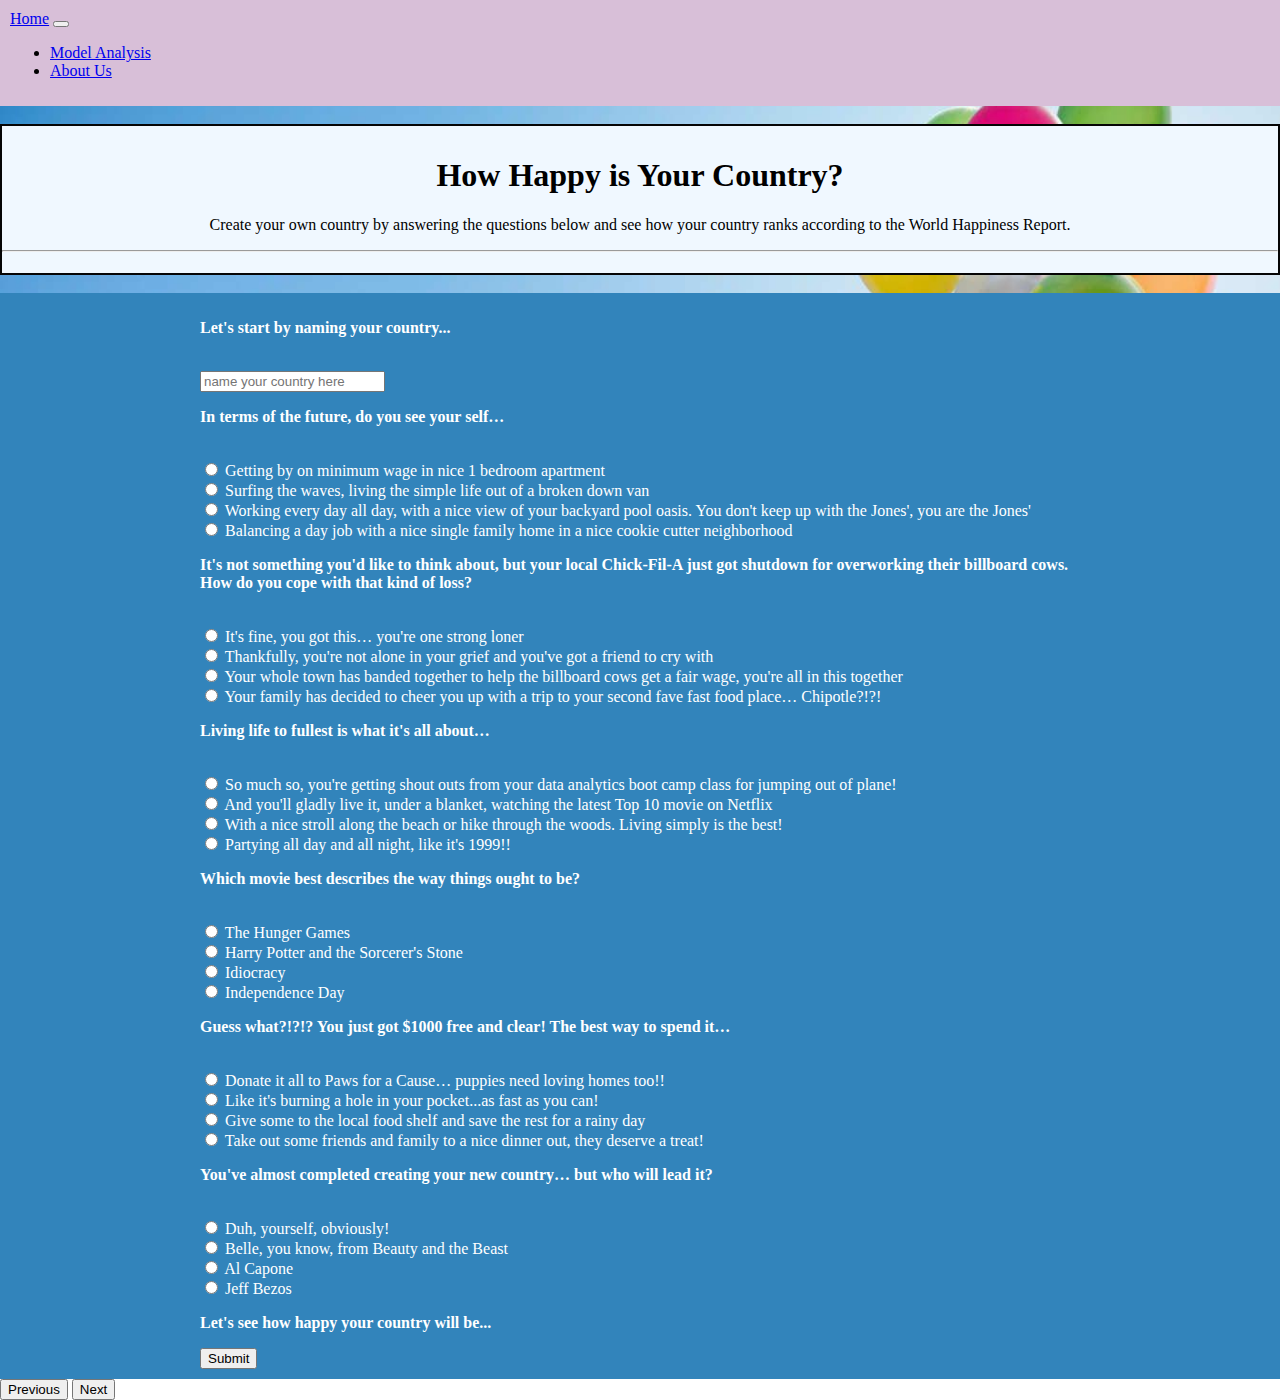
<file: index.html>
<!DOCTYPE html>


<html lang="en">

<head>
  <meta charset="UTF-8">
  <title>Happiness Model</title>
  <link href="https://cdn.jsdelivr.net/npm/bootstrap@5.0.1/dist/css/bootstrap.min.css" rel="stylesheet" integrity="sha384-+0n0xVW2eSR5OomGNYDnhzAbDsOXxcvSN1TPprVMTNDbiYZCxYbOOl7+AMvyTG2x" crossorigin="anonymous">
  <link rel="stylesheet" href="static/css/style.css">
</head>
<body>

<nav class="navbar navbar-expand-lg navbar-light bg-light">
    <div class="container-fluid">
      <a class="navbar-brand" href="index.html">Home</a>
      <button class="navbar-toggler" type="button" data-bs-toggle="collapse" data-bs-target="#navbarSupportedContent" aria-controls="navbarSupportedContent" aria-expanded="false" aria-label="Toggle navigation">
        <span class="navbar-toggler-icon"></span>
      </button>
      <div class="collapse navbar-collapse" id="navbarSupportedContent">
        <ul class="navbar-nav me-auto mb-2 mb-lg-0">
          <li class="nav-item">
            <a class="nav-link" href="other.html">Model Analysis</a>
          </li>
          <li class="nav-item">
            <a class="nav-link" href="other2.html">About Us</a>
          </li>
        </ul>
      </div>
    </div>
  </nav>

<br>
  <div class="container">
    <div class="jumbotron" style="border: 2px solid #050505;">
      <h1 class="display-4">How Happy is Your Country?</h1>
      <p class="lead">Create your own country by answering the questions below and see how your country ranks according to the World Happiness Report.</p>
      <hr class="my-4">
      <h4 id="jumbo1"></h4>
      <h4 id="output"></h4>
      <p id="para1"></p>
    </div>
  </div>
  <br>
  <div class = "container">
  <div id="carouselExampleIndicators" class="carousel slide" data-bs-ride="carousel" data-bs-interval="false">

    <div class="carousel-inner carousel_bg">
      <div class="carousel-item active">
        <!--<img src="Resources/bkgrd.jpg" class="d-block w-100" alt="..."> -->
        <p>Let's start by naming your country...</p>
        <br>
          <input class="form-control" id="country-name" placeholder="name your country here">
        
      </div>

      <!--QUESTION ONE-->
      <div class="carousel-item">
        <p>	In terms of the future, do you see your self… </p>
        <br>
        <div class="form-check option">
          <input class="form-check-input" type="radio" name="radioQuestionGDP" id="flexRadioDefault1" value="2">
          <label class="form-check-label" for="flexRadioDefault1">
            Getting by on minimum wage in nice 1 bedroom apartment
          </label>
        </div>
        <div class="form-check option">
          <input class="form-check-input" type="radio" name="radioQuestionGDP" id="flexRadioDefault2" value="1">
          <label class="form-check-label" for="flexRadioDefault2">
           Surfing the waves, living the simple life out of a broken down van
          </label>
        </div>
        <div class="form-check option">
          <input class="form-check-input" type="radio" name="radioQuestionGDP" id="flexRadioDefault3" value="4">
          <label class="form-check-label" for="flexRadioDefault3">
            Working every day all day, with a nice view of your backyard pool oasis. You don't keep up with the Jones', you are the Jones'
          </label>
        </div>
        <div class="form-check option">
          <input class="form-check-input" type="radio" name="radioQuestionGDP" id="flexRadioDefault4" value="3">
          <label class="form-check-label" for="flexRadioDefault4">
            Balancing a day job with a nice single family home in a nice cookie cutter neighborhood
          </label>
        </div>
      </div>

      <!--QUESTION TWO-->
      <div class="carousel-item">
        <p>It's not something you'd like to think about, but your local Chick-Fil-A just got shutdown for overworking their billboard cows. How do you cope with that kind of loss?</p>
        <br>
        <div class="form-check option">
          <input class="form-check-input" type="radio" name="radioQuestionSupport" id="flexRadioDefault5" value="1">
          <label class="form-check-label" for="flexRadioDefault5">
            It's fine, you got this… you're one strong loner
          </label>
        </div>
        <div class="form-check option">
          <input class="form-check-input" type="radio" name="radioQuestionSupport" id="flexRadioDefault6" value="2">
          <label class="form-check-label" for="flexRadioDefault6">
            Thankfully, you're not alone in your grief and you've got a friend to cry with
          </label>
        </div>
        <div class="form-check option">
          <input class="form-check-input" type="radio" name="radioQuestionSupport" id="flexRadioDefault7"  value="4">
          <label class="form-check-label" for="flexRadioDefault7">
            Your whole town has banded together to help the billboard cows get a fair wage, you're all in this together
          </label>
        </div>
        <div class="form-check option">
          <input class="form-check-input" type="radio" name="radioQuestionSupport" id="flexRadioDefault8"  value="3">
          <label class="form-check-label" for="flexRadioDefault8">
            Your family has decided to cheer you up with a trip to your second fave fast food place… Chipotle?!?!
          </label>
        </div>
      </div>

      <!--QUESTION THREE-->
      <div class="carousel-item">
        <p>Living life to fullest is what it's all about…</p>
        <br>
        <div class="form-check option">
          <input class="form-check-input" type="radio" name="radioQuestionHealth" id="flexRadioDefault9"  value="2">
          <label class="form-check-label" for="flexRadioDefault9">
            So much so, you're getting shout outs from your data analytics boot camp class for jumping out of plane!
          </label>
        </div>
        <div class="form-check option">
          <input class="form-check-input" type="radio" name="radioQuestionHealth" id="flexRadioDefault10" value="3">
          <label class="form-check-label" for="flexRadioDefault10">
            And you'll gladly live it, under a blanket, watching the latest Top 10 movie on Netflix
          </label>
        </div>
        <div class="form-check option">
          <input class="form-check-input" type="radio" name="radioQuestionHealth" id="flexRadioDefault11" value="4">
          <label class="form-check-label" for="flexRadioDefault11">
            With a nice stroll along the beach or hike through the woods. Living simply is the best!
          </label>
        </div>
        <div class="form-check option">
          <input class="form-check-input" type="radio" name="radioQuestionHealth" id="flexRadioDefault12" value="1">
          <label class="form-check-label" for="flexRadioDefault12">
            Partying all day and all night, like it's 1999!!
          </label>
        </div>
      </div>

      <!--QUESTION FOUR-->
      <div class="carousel-item">
        <p>	Which movie best describes the way things ought to be?        </p>
        <br>
        <div class="form-check option">
          <input class="form-check-input" type="radio" name="radioQuestionFreedom" id="flexRadioDefault13" value="1">
          <label class="form-check-label" for="flexRadioDefault13">
            The Hunger Games
          </label>
        </div>
        <div class="form-check option">
          <input class="form-check-input" type="radio" name="radioQuestionFreedom" id="flexRadioDefault14" value="2">
          <label class="form-check-label" for="flexRadioDefault14">
            Harry Potter and the Sorcerer's Stone
          </label>
        </div>
        <div class="form-check option">
          <input class="form-check-input" type="radio" name="radioQuestionFreedom" id="flexRadioDefault15" value="4">
          <label class="form-check-label" for="flexRadioDefault15">
            Idiocracy
          </label>
        </div>
        <div class="form-check option">
          <input class="form-check-input" type="radio" name="radioQuestionFreedom" id="flexRadioDefault16" value="3">
          <label class="form-check-label" for="flexRadioDefault16">
            Independence Day
          </label>
        </div>
      </div>

      <!--QUESTION FIVE-->
      <div class="carousel-item">
        <p>Guess what?!?!? You just got $1000 free and clear! The best way to spend it…</p>
        <br>
        <div class="form-check option">
          <input class="form-check-input" type="radio" name="radioQuestionGenerosity" id="flexRadioDefault17" value="4">
          <label class="form-check-label" for="flexRadioDefault17">
            Donate it all to Paws for a Cause… puppies need loving homes too!!
          </label>
        </div>
        <div class="form-check option">
          <input class="form-check-input" type="radio" name="radioQuestionGenerosity" id="flexRadioDefault18" value="1">
          <label class="form-check-label" for="flexRadioDefault18">
            Like it's burning a hole in your pocket...as fast as you can!
          </label>
        </div>
        <div class="form-check option">
          <input class="form-check-input" type="radio" name="radioQuestionGenerosity" id="flexRadioDefault19" value="3">
          <label class="form-check-label" for="flexRadioDefault19">
            Give some to the local food shelf and save the rest for a rainy day
          </label>
        </div>
        <div class="form-check option">
          <input class="form-check-input" type="radio" name="radioQuestionGenerosity" id="flexRadioDefault20" value="2">
          <label class="form-check-label" for="flexRadioDefault20">
            Take out some friends and family to a nice dinner out, they deserve a treat! 
          </label>
        </div>
      </div>

      <!--QUESTION SIX-->
      <div class="carousel-item">
        <p>You've almost completed creating your new country… but who will lead it?</p>
        <br>
        <div class="form-check option">
          <input class="form-check-input" type="radio" name="radioQuestionGovtTrust" id="flexRadioDefault21" value="3">
          <label class="form-check-label" for="flexRadioDefault21">
            Duh, yourself, obviously!
          </label>
        </div>
        <div class="form-check option">
          <input class="form-check-input" type="radio" name="radioQuestionGovtTrust" id="flexRadioDefault22" value="4">
          <label class="form-check-label" for="flexRadioDefault22">
            Belle, you know, from Beauty and the Beast
          </label>
        </div>
        <div class="form-check option">
          <input class="form-check-input" type="radio" name="radioQuestionGovtTrust" id="flexRadioDefault23" value="1">
          <label class="form-check-label" for="flexRadioDefault23">
            Al Capone
          </label>
        </div>
        <div class="form-check option">
          <input class="form-check-input" type="radio" name="radioQuestionGovtTrust" id="flexRadioDefault24" value="2">
          <label class="form-check-label" for="flexRadioDefault24">
            Jeff Bezos 
          </label>
        </div>
      </div>

      <!--SUBMIT-->
      <div class="carousel-item">
        <p>Let's see how happy your country will be...</p>
        <button id="button">Submit</button>
      </div>

    </div>
    <button class="carousel-control-prev" type="button" data-bs-target="#carouselExampleIndicators" data-bs-slide="prev">
      <span class="carousel-control-prev-icon" aria-hidden="true"></span>
      <span class="visually-hidden">Previous</span>
    </button>
    <button class="carousel-control-next" type="button" data-bs-target="#carouselExampleIndicators" data-bs-slide="next">
      <span class="carousel-control-next-icon" aria-hidden="true"></span>
      <span class="visually-hidden">Next</span>
    </button>
  </div>
</div>


    <!-- <div class="row">       
        <p>hello</p>
        <select class="form-select" aria-label="Default select example" id= "question_trust">
          <option selected>Open this select menu</option>
          <option value="1">One</option>
          <option value="2">Two</option>
          <option value="3">Three</option>
        </select>
    </div>
        
    <div class="row">     
        <p>hello</p>
        <select class="form-select" aria-label="Default select example" id= "question_generosity">
          <option selected>Open this select menu</option>
          <option value="1">One</option>
          <option value="2">Two</option>
          <option value="3">Three</option>
        </select>
    </div> 
    <div class="row">   
        <button class="button" id="calc_happy" > 
          <p>hello</p>

        </button>
      </div>  
  </div> -->
<script src="https://cdn.jsdelivr.net/npm/bootstrap@5.0.1/dist/js/bootstrap.min.js" integrity="sha384-Atwg2Pkwv9vp0ygtn1JAojH0nYbwNJLPhwyoVbhoPwBhjQPR5VtM2+xf0Uwh9KtT" crossorigin="anonymous"></script>
<script src="https://d3js.org/d3.v5.min.js"></script>
<script src="static/js/main.js"></script>

</body>

</html>
</file>
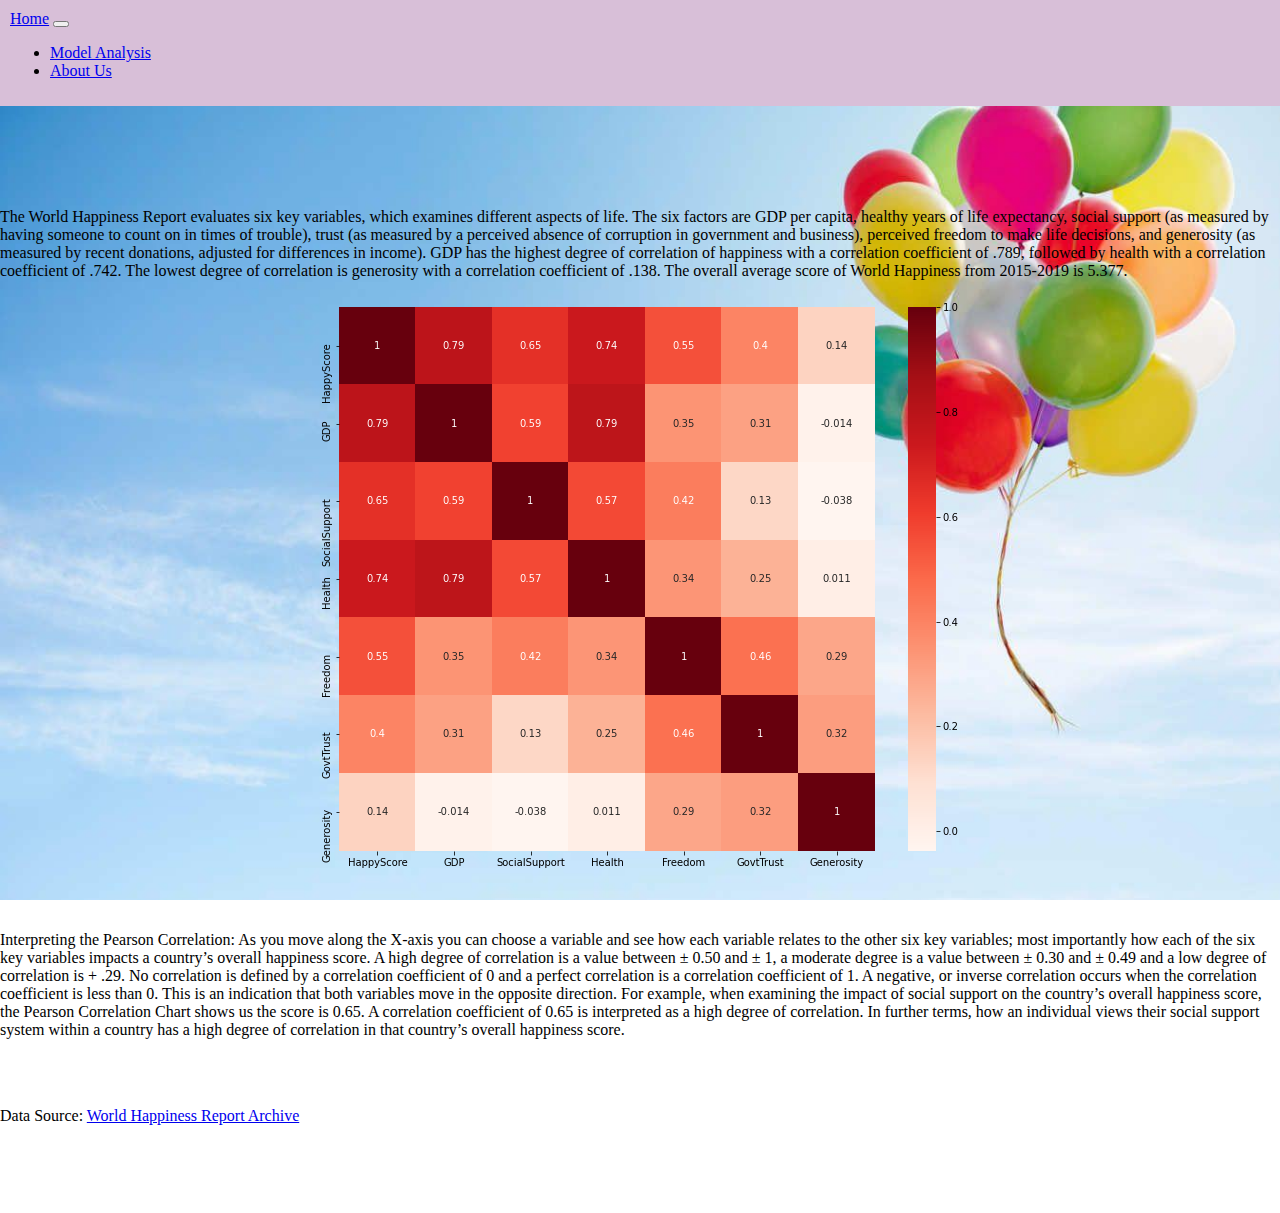
<file: other.html>
<!DOCTYPE html>


<html lang="en">

<head>
  <meta charset="UTF-8">
  <title>Happiness Model</title>
  <link href="https://cdn.jsdelivr.net/npm/bootstrap@5.0.1/dist/css/bootstrap.min.css" rel="stylesheet" integrity="sha384-+0n0xVW2eSR5OomGNYDnhzAbDsOXxcvSN1TPprVMTNDbiYZCxYbOOl7+AMvyTG2x" crossorigin="anonymous">
  <link rel="stylesheet" href="static/css/style.css">
</head>
<body>
  <nav class="navbar navbar-expand-lg navbar-light bg-light">
    <div class="container-fluid">
      <a class="navbar-brand" href="index.html">Home</a>
      <button class="navbar-toggler" type="button" data-bs-toggle="collapse" data-bs-target="#navbarSupportedContent" aria-controls="navbarSupportedContent" aria-expanded="false" aria-label="Toggle navigation">
        <span class="navbar-toggler-icon"></span>
      </button>
      <div class="collapse navbar-collapse" id="navbarSupportedContent">
        <ul class="navbar-nav me-auto mb-2 mb-lg-0">
          <li class="nav-item">
            <a class="nav-link" href="other.html">Model Analysis</a>
          </li>
          <li class="nav-item">
            <a class="nav-link" href="other2.html">About Us</a>
          </li>
        </ul>
      </div>
    </div>
  </nav>
<br>
<div class="container bg-white">
  <br>
  <p>The World Happiness Report evaluates six key variables, which examines different aspects of life. The six factors are GDP per capita, healthy years of life expectancy, social support (as measured by having someone to count on in times of trouble), trust (as measured by a perceived absence of corruption in government and business), perceived freedom to make life decisions, and generosity (as measured by recent donations, adjusted for differences in income). GDP has the highest degree of correlation of happiness with a correlation coefficient of .789, followed by health with a correlation coefficient of .742. The lowest degree of correlation is generosity with a correlation coefficient of .138. The overall average score of World Happiness from 2015-2019 is 5.377. </p>
 
 <div class="img11"><img src="download.png" class="img11"></img></div>
  <br>
  <br>

  <p>Interpreting the Pearson Correlation:
    As you move along the X-axis you can choose a variable and see how each variable relates to the other six key variables; most importantly how each of the six key variables impacts a country’s overall happiness score. A high degree of correlation is a value between ± 0.50 and ± 1, a moderate degree is a value between ± 0.30 and ± 0.49 and a low degree of correlation is + .29. No correlation is defined by a correlation coefficient of 0 and a perfect correlation is a correlation coefficient of 1. A negative, or inverse correlation occurs when the correlation coefficient is less than 0. This is an indication that both variables move in the opposite direction. 
    For example, when examining the impact of social support on the country’s overall happiness score, the Pearson Correlation Chart shows us the score is 0.65. A correlation coefficient of 0.65 is interpreted as a high degree of correlation. In further terms, how an individual views their social support system within a country has a high degree of correlation in that country’s overall happiness score.</p> 
<br>
<br>
<div>
  <p>Data Source:
  <a href="https://worldhappiness.report/archive/">World Happiness Report Archive</a></p>
</div>
<br>
<br>
<br>
<br>
  </div>


<script src="https://cdn.jsdelivr.net/npm/bootstrap@5.0.1/dist/js/bootstrap.min.js" integrity="sha384-Atwg2Pkwv9vp0ygtn1JAojH0nYbwNJLPhwyoVbhoPwBhjQPR5VtM2+xf0Uwh9KtT" crossorigin="anonymous"></script>
<script src="static/js/main.js"></script>

</body>

</html>
</file>
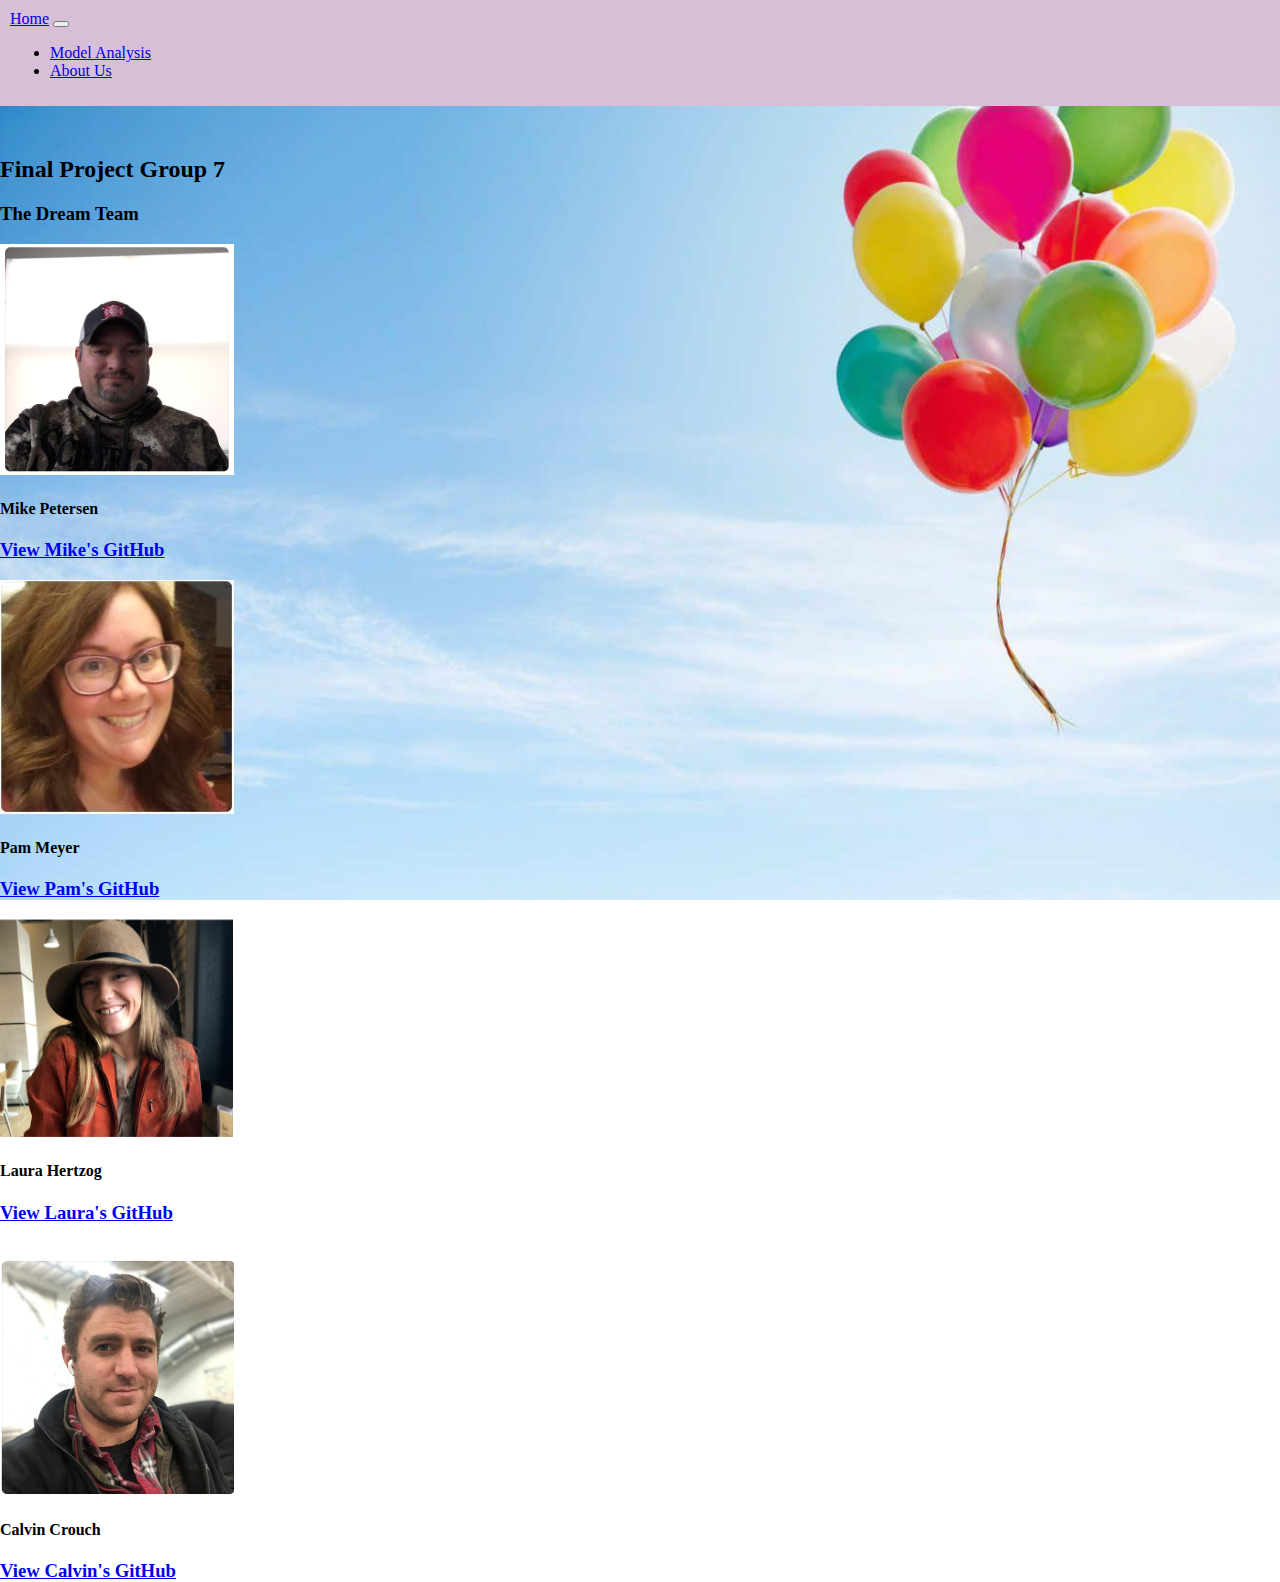
<file: other2.html>
<!DOCTYPE html>


<html lang="en">

<head>
  <meta charset="UTF-8">
  <title>Happiness Model</title>
  <link href="https://cdn.jsdelivr.net/npm/bootstrap@5.0.1/dist/css/bootstrap.min.css" rel="stylesheet" integrity="sha384-+0n0xVW2eSR5OomGNYDnhzAbDsOXxcvSN1TPprVMTNDbiYZCxYbOOl7+AMvyTG2x" crossorigin="anonymous">
  <link rel="stylesheet" href="static/css/style.css">
</head>
<body>
  <nav class="navbar navbar-expand-lg navbar-light bg-light">
    <div class="container-fluid">
      <a class="navbar-brand" href="index.html">Home</a>
      <button class="navbar-toggler" type="button" data-bs-toggle="collapse" data-bs-target="#navbarSupportedContent" aria-controls="navbarSupportedContent" aria-expanded="false" aria-label="Toggle navigation">
        <span class="navbar-toggler-icon"></span>
      </button>
      <div class="collapse navbar-collapse" id="navbarSupportedContent">
        <ul class="navbar-nav me-auto mb-2 mb-lg-0">
          <li class="nav-item">
            <a class="nav-link" href="other.html">Model Analysis</a>
          </li>
          <li class="nav-item">
            <a class="nav-link" href="other2.html">About Us</a>
          </li>
        </ul>
      </div>
    </div>
  </nav>
  <section id="team" class="bg-white">
    <div class="container">
        <div class="row">
            <div class="col-lg-12 text-center">
                <h2 class="section-heading">Final Project Group 7</h2>
                <h3 class="section-subheading text-muted">The Dream Team</h3>
            </div>
        </div>
        <div class="row">
            <div class="col-md-3 col-sm-6">
                <div>
                    <img src="static/images/Mike.png" class="img-responsive img-circle" alt="Mike's Pic">
                    <h4>Mike Petersen</h4>
                    <p class="text-muted"></p>
                    <h3><a class='btn btn-link' href='https://github.com/mpetersen49/'>View Mike's GitHub</a></h3>
                    
                </div>
            </div>
            <div class="col-md-3 col-sm-6">
                <div>
                    <img src="static/images/Pam.JPG" class="img-responsive img-circle" alt="Pam's Pic">
                    <h4>Pam Meyer</h4>
                    <p class="text-muted"></p>
                    <h3><a class='btn btn-link' href="https://github.com/pammeyer80">View Pam's GitHub</a></h3>
                </div>
            </div>
            <div class="col-md-3 col-sm-6">
                <div>
                    <img src="static/images/Laura.png" class="img-responsive img-circle" alt="Laura's Pic">
                    <h4>Laura Hertzog</h4>
                    <p class="text-muted"></p>
                    <h3><a class='btn btn-link' href="https://github.com/LauraHertzog">View Laura's GitHub</a></h3><br />
                </div>
            </div>

            <div class="col-md-3 col-sm-6">
                <div>
                    <img src="static/images/Calvin.png" class="img-responsive img-circle" alt="Calvin's Pic">
                    <h4>Calvin Crouch</h4>
                    <p class="text-muted"></p>
                    <h3><a class='btn btn-link' href="https://github.com/calvincrouch">View Calvin's GitHub</a></h3>
                </div>
            </div> 

                                            
        </div>
    </div>
</section>


<script src="https://cdn.jsdelivr.net/npm/bootstrap@5.0.1/dist/js/bootstrap.min.js" integrity="sha384-Atwg2Pkwv9vp0ygtn1JAojH0nYbwNJLPhwyoVbhoPwBhjQPR5VtM2+xf0Uwh9KtT" crossorigin="anonymous"></script>
<script src="static/js/main.js"></script>

</body>

</html>
</file>
<file: static/css/style.css>
.carousel_bg {
    padding-top: 10px;
    padding-left: 200px;
    padding-right: 200px;
    padding-bottom: 10px;
    background-color: rgb(50, 132, 187);
    color: white;
    font-weight: bold;
} 

.option {
    text-align: left;    
    font-weight: normal;
} 

.jumbotron {
  padding-top: 10px;
  text-align: center;
  background-color: aliceblue;
  color: black;
}

.img11 {
  text-align: center;
}

.ban {
  margin-top: 300px;
  text-align: center;
}

.bg-white {
  margin-top: 50px;
}
/* 
  box-sizing: border-box;
  font-family: Ubuntu, sans-serif;
} */




html,
body {
  height: 100%;
  padding: 0;
  margin: 0;
  background-color: white;
    background-image: url('../../Resources/happiness_bkgd.jpg');
    background-repeat: no-repeat;
    background-attachment: fixed;
  background-size: cover;
}

/* The wrapper contains all of the page's content besides the footer, which is pushed to the bottom of the page */
/* .wrapper {
  position: relative;
  min-height: 100%;
  padding-bottom: 130px;
  overflow: auto;
} */

/* The footer is positioned at the bottom of the page */
/* .footer {
  position: absolute;
  right: 0;
  bottom: 0;
  left: 0;
  min-height: 100px;
  background: #4e5d6c;
} */

/* The code styles the text at the bottom of the footer */
/* .footer > .bottom {
  position: absolute;
  right: 0;
  bottom: 0;
  left: 0;
  padding: 5px;
  background: #1b3146;
} */

.navbar {
  padding: 10px;
  margin: 0;
  background-color: thistle;
}


.text-white {
  color: white;
}
/* This CSS styles the ufo icon in the navbar */
/* .nav-ufo {
  position: absolute;
  bottom: 5px;
  left: 150px;
  width: 35px;
  color: white;
} */

/* Adding styles to the aside and filter form */
/* .ufo-form {
  margin-top: 50px;
}

.filters .panel-body {
  padding: 0;
}

.filters {
  margin-top: 10px;
}

select {
  display: block;
  width: 100%;
  padding: 8px;
  color: #8e979f;
  outline: none;
}


.loader {
  margin-top: 50px;
}

.margin-top-50 {
  margin-top: 50px;
} */

/* The styles for the parallax */
/* .hero {
  position: relative;
  height: 550px;
  padding: 20px;
  margin: 0;
  background: black;
  background-image: url("../images/nasa.jpg");
  background-attachment: fixed;
  background-position: bottom center;
  background-size: cover;
}


.hero h1 {
  margin-top: 200px;
  font-size: 0.1rem;
  animation: title 1.2s forwards linear;
}

.hero p {
  font-size: 2rem;
  opacity: 0;
  animation: subtitle 1.2s forwards linear;
  animation-delay: 1.2s;
} */

/* input placeholder color changes */
/* .form-control::-webkit-input-placeholder { */
  /* Chrome/Opera/Safari */
  /* color: #8e979f;
} */

/* .form-control::-moz-placeholder { */
  /* Firefox 19+ */
  /* color: #8e979f;
} */

/* .form-control:-ms-input-placeholder { */
  /* IE 10+ */
  /* color: #8e979f;
} */

/* .form-control:-moz-placeholder { */
  /* Firefox 18- */
  /* color: #8e979f;
} */

/* media queries which will only be activated at specific screen sizes */
/* @media (max-width: 800px) {
  #table-area td {
    font-size: 1em;
  }
}

@media (max-width: 500px) {
  #table-area thead {
    display: none;
  }

  #table-area tr td:first-child {
    font-size: 1.8em;
    font-weight: bold;
    background: #1b3146;
  }

  #table-area tr td:last-child {
    margin-bottom: 20px;
  }

  #table-area tr td:last-child::after {
    display: block;
    width: 100%;
    height: 1px;
    margin-top: 20px;
    content: " ";
    background: aliceblue;
  }

  #table-area td {
    font-size: 1.25em;
  }

  #table-area tbody td {
    display: block;
    text-align: center;
  }

  #table-area tbody td::before {
    display: block;
    font-size: 1.4em;
    font-weight: bold;
    text-align: center;
    content: attr(data-th);
  }

  .hero h1 {
    animation: smaller-title 1.2s forwards linear;
  }
} */

/* keyframe animations which will be used to animate the title */
/* @keyframes title {
  from {
    opacity: 0;
  }

  to {
    font-size: 7.5rem;
    opacity: 1;
  }
}

@keyframes smaller-title {
  from {
    opacity: 0;
  }

  to {
    font-size: 5.5rem;
    opacity: 1;
  }
}

@keyframes subtitle {
  from {
    opacity: 0;
  }

  to {
    opacity: 1;
  }
} */
</file>
